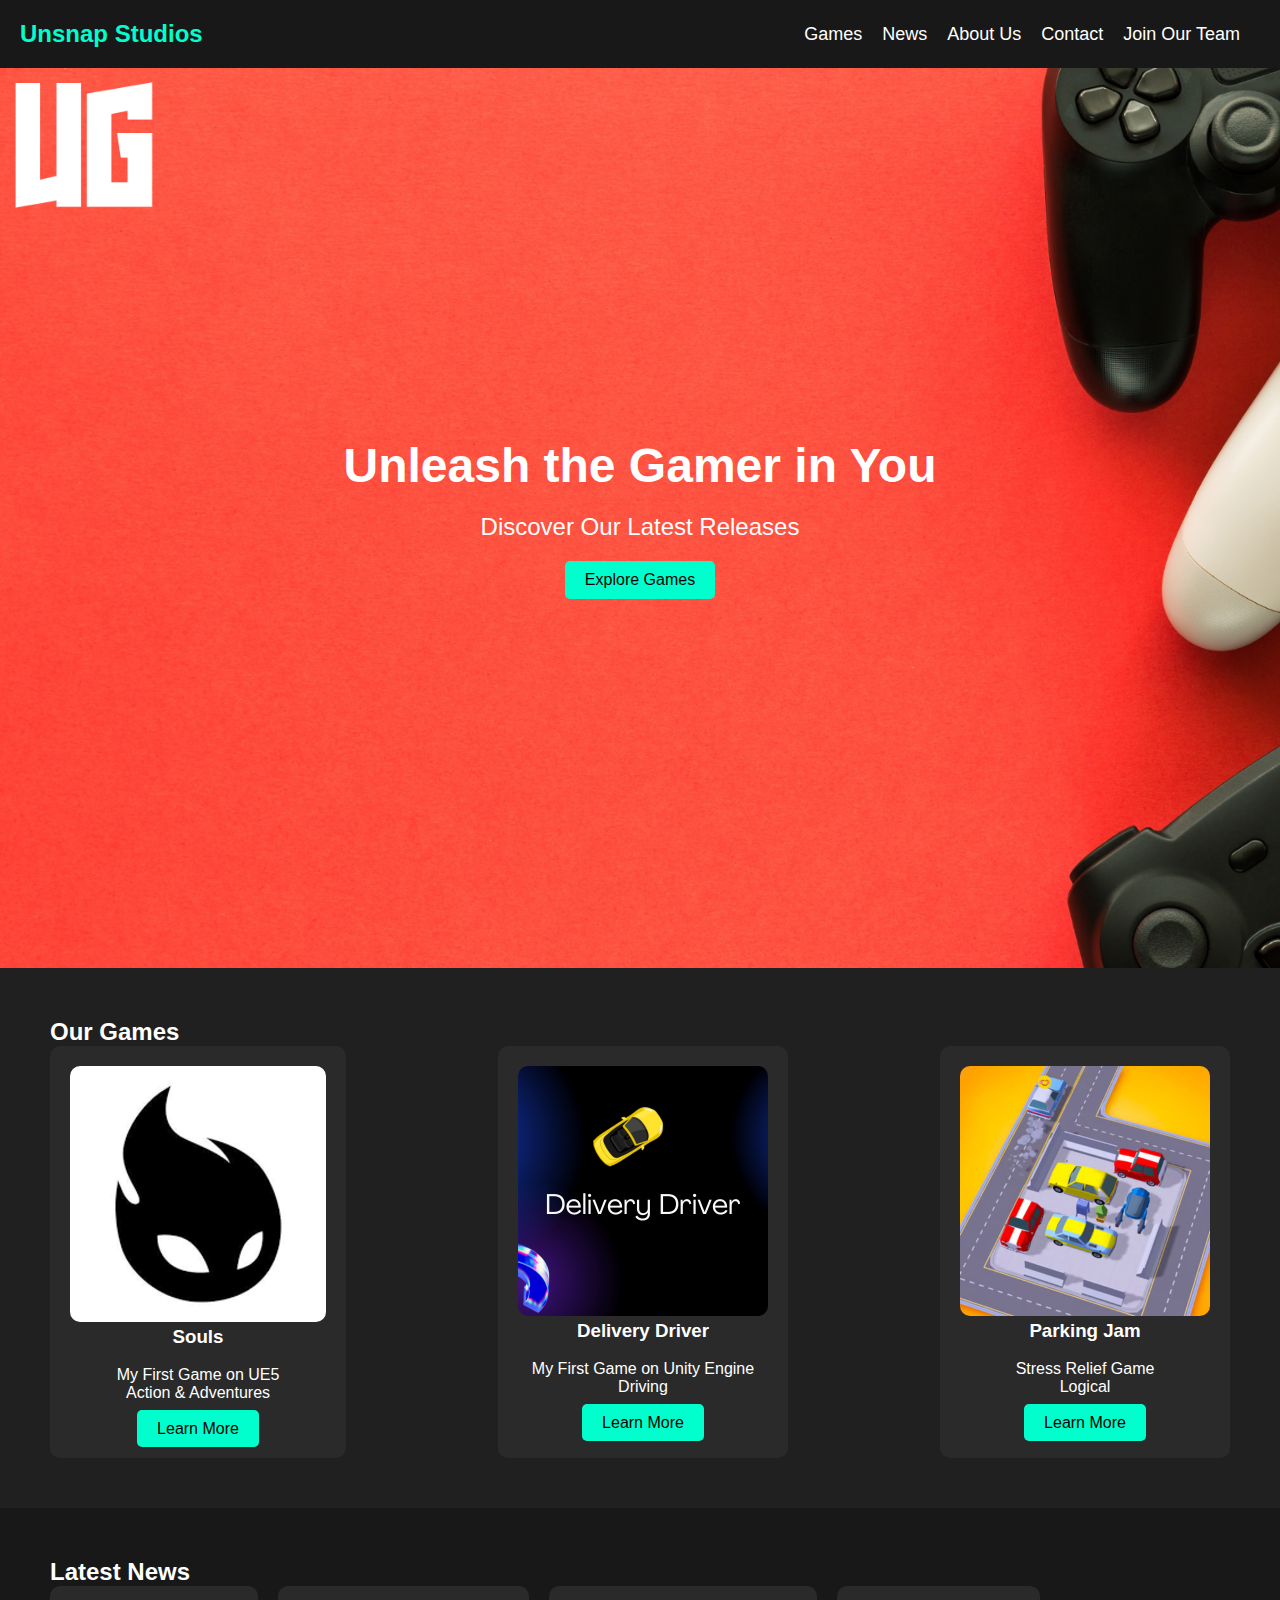
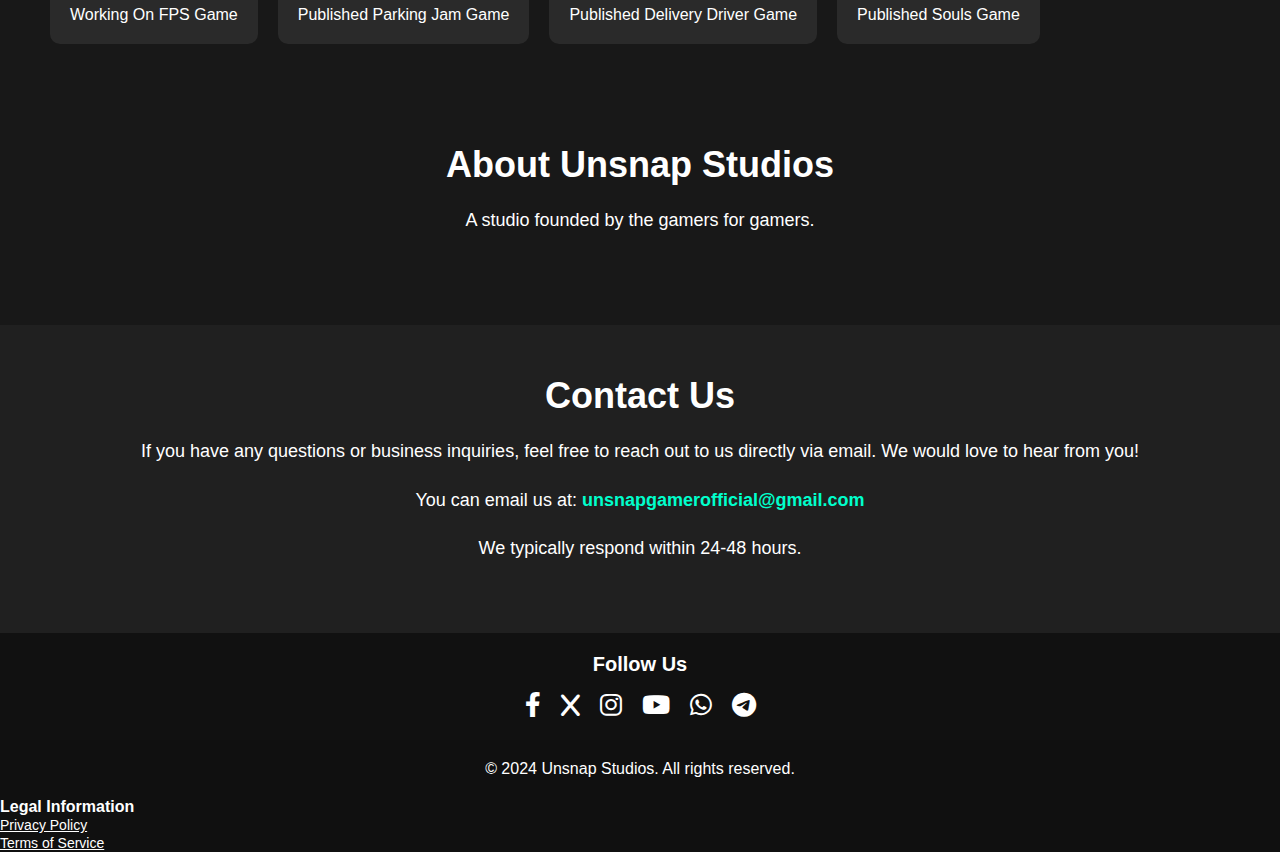
<file: index.html>
<!DOCTYPE html>
<html lang="en">

<head>
    <meta charset="UTF-8">
    <meta name="viewport" content="width=device-width, initial-scale=1.0">
    <title>Unsnap Studios</title>
    <link rel="stylesheet" href="style.css">
    <link rel="stylesheet" href="https://cdnjs.cloudflare.com/ajax/libs/font-awesome/6.0.0-beta3/css/all.min.css">
    <link rel="icon" href="unsnap (1).png" type="image/x-icon">
</head>

<body>
    <!-- Navigation Bar -->
    <nav>
        <div class="logo">Unsnap Studios</div>
        <ul class="nav-links">
            <li><a href="#games">Games</a></li>
            <li><a href="#news">News</a></li>
            <li><a href="#about">About Us</a></li>
            <li><a href="#contact">Contact</a></li>
            <li><a href="join.html">Join Our Team </a></li>
        </ul>
    </nav>

    <!-- Hero Section -->
    <header class="hero">
        <h1>Unleash the Gamer in You</h1>
        <p>Discover Our Latest Releases</p>
        <a href="#games" class="btn">Explore Games</a>
    </header>

    <!-- Featured Games -->
    <section id="games" class="games-section">
        <h2>Our Games</h2>
        <div class="game-cards">
            <div class="game-card">
                <img src="souls.ico" alt="Game 1">
                <h3>Souls</h3>
                <br>
                <p>My First Game on UE5<br>Action & Adventures</p>
                <br>
                <a href="souls.html" class="btn">Learn More</a>
            </div>
            <div class="game-card">
                <img src="del-dri.png" alt="Game 2">
                <h3>Delivery Driver</h3>
                <br>
                <p>My First Game on Unity Engine<br>Driving</p>
                <br>
                <a href="del-dri.html" class="btn">Learn More</a>
            </div>
            <div class="game-card">
                <img src="park-jam.png" alt="Game 3">
                <h3>Parking Jam</h3>
                <br>
                <p>Stress Relief Game<br>Logical</p>
                <br>
                <a href="park-jam.html" class="btn">Learn More</a>
            </div>
        </div>
    </section>

    <!-- News Section -->
    <section id="news" class="news-section">
        <h2>Latest News</h2>
        <div class="news-carousel">
            <!-- Carousel implementation using JS -->
            <div class="news-item">Working On FPS Game</div>
            <div class="news-item">Published Parking Jam Game</div>
            <div class="news-item">Published Delivery Driver Game</div>
            <div class="news-item">Published Souls Game</div>
            
            <!-- Add more news items here -->
        </div>
    </section>

    <!-- About Us Page HTML Structure -->
    <section id="about" class="about-section">
        <h2>About Unsnap Studios</h2>
        <p>A studio founded by the gamers for gamers.
        </p>
    </section>

    <!-- Contact Page HTML Structure -->
    <section id="contact" class="contact-section">
        <h2>Contact Us</h2>
        <p>If you have any questions or business inquiries, feel free to reach out to us directly via email. We would
            love to hear from you!</p>

        <p>
            You can email us at: <a href="mailto:unsnapgamerofficial@gmail.com"
                class="email-link">unsnapgamerofficial@gmail.com</a>
        </p>

        <p>We typically respond within 24-48 hours.</p>
    </section>

    <!-- Social Links Section -->
<section class="social-links">
    <h3>Follow Us</h3>
    <div class="social-icons">
        <a href="https://www.facebook.com/people/Unsnap-Studios/61566852932587/?mibextid=ZbWKwL" target="_blank" class="social-icon">
            <i class="fab fa-facebook-f"></i>
        </a>
        <a href="https://x.com/UnsnapStudios" target="_blank" class="social-icon">
            <i class="fab fa-x"></i>
        </a>
        <a href="https://www.instagram.com/unsnapstudios/" target="_blank" class="social-icon">
            <i class="fab fa-instagram"></i>
        </a>
        <a href="https://www.youtube.com/channel/UC9ARdrCCjQsPpkLllAq8pdQ" target="_blank" class="social-icon">
            <i class="fab fa-youtube"></i>
        </a>
        <a href="https://whatsapp.com/channel/0029Vaob8FHD38CXJGbUgG3w" target="_blank" class="social-icon">
            <i class="fab fa-whatsapp"></i>
        </a>
        <a href="https://t.me/unsapstudios" target="_blank" class="social-icon">
            <i class="fab fa-telegram-plane"></i>
        </a>
    </div>
</section>

    <!-- Footer -->
    <footer>
        <p>&copy; 2024 Unsnap Studios. All rights reserved.</p>
    </footer>
    <h4>Legal Information</h4>
    <ul>
        <li><a href="privacy-policy.html" class="legal-link">Privacy Policy</a></li>
        <li><a href="terms-of-service.html" class="legal-link">Terms of Service</a></li>
    </ul>

    <script src="script.js"></script>
</body>

</html>
</file>
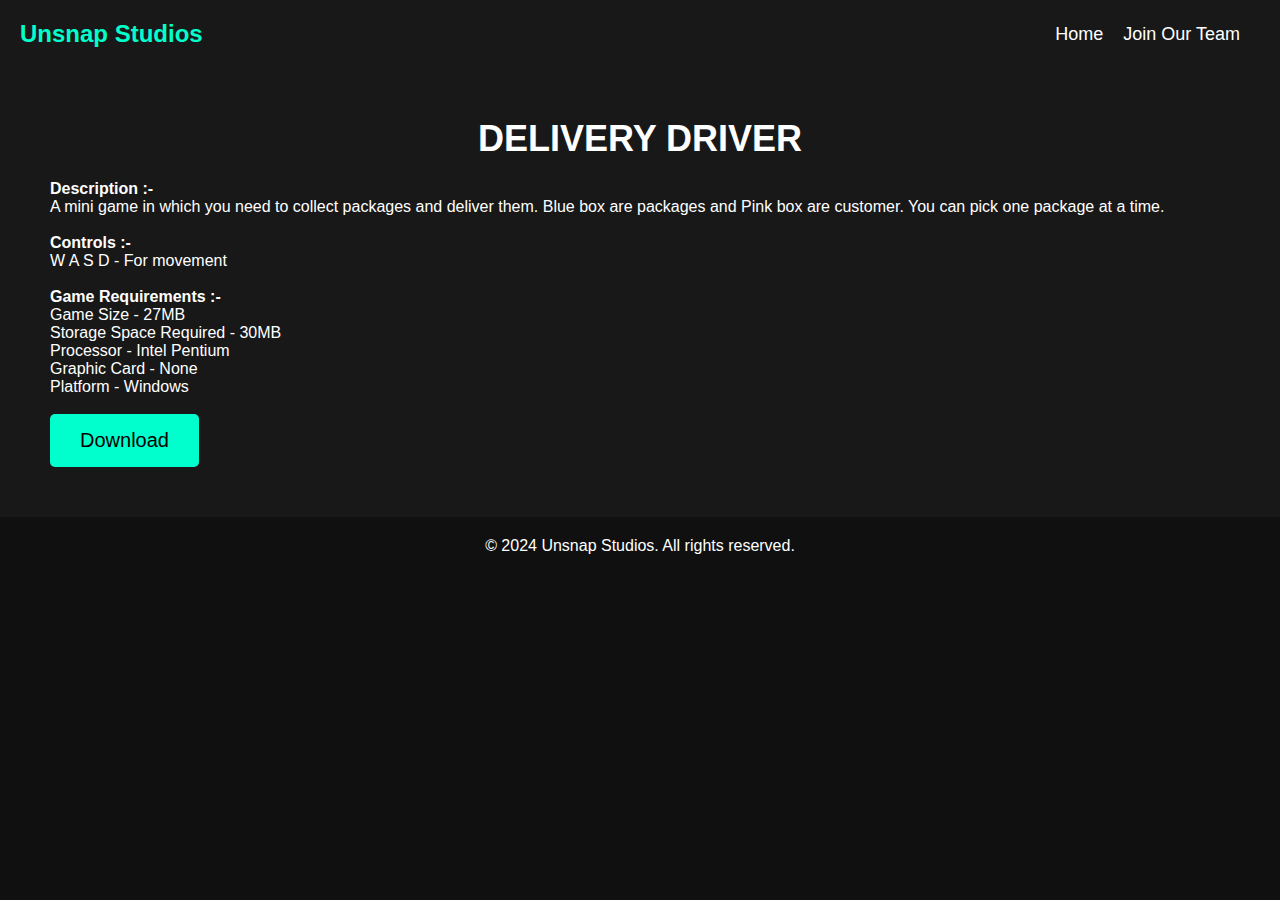
<file: del-dri.html>
<!-- Join Our Team Page -->
<!DOCTYPE html>
<html lang="en">
<head>
    <meta charset="UTF-8">
    <meta name="viewport" content="width=device-width, initial-scale=1.0">
    <title>Join Our Team | Unsnap Studios</title>
    <link rel="stylesheet" href="style.css">
</head>
<body>
    <nav>
        <div class="logo">Unsnap Studios</div>
        <ul class="nav-links">
            <li><a href="index.html">Home</a></li>
            <li><a href="join.html">Join Our Team</a></li>
        </ul>
    </nav>

    <!-- Join Our Team Section -->
    <section id="down" class="down-section">
        <h2 class="downl"><b>DELIVERY DRIVER</b></h2>
        <b>Description :- </b> <br>A mini game in which you need to collect packages and deliver them.
        Blue box are packages and Pink box are customer.
        You can pick one package at a time.
<br><br>
<b>Controls :-</b>
<br>
W A S D - For movement
<br><br>
<b>Game Requirements :-</b>
<br>
Game Size - 27MB
<br>
Storage Space Required - 30MB
<br>
Processor - Intel Pentium 
<br>
Graphic Card - None
<br>
Platform - Windows
<br><br>
        <!-- Join Button -->
        <a href="https://drive.google.com/file/d/19WBPlcPnelTm-JcA1Gx15bRNh-EwUk_c/view?usp=sharing" class="down-btn" target="_blank">Download</a>
    </section>

    <!-- Footer -->
    <footer>
        <p>&copy; 2024 Unsnap Studios. All rights reserved.</p>
    </footer>
</body>
</html>
</file>
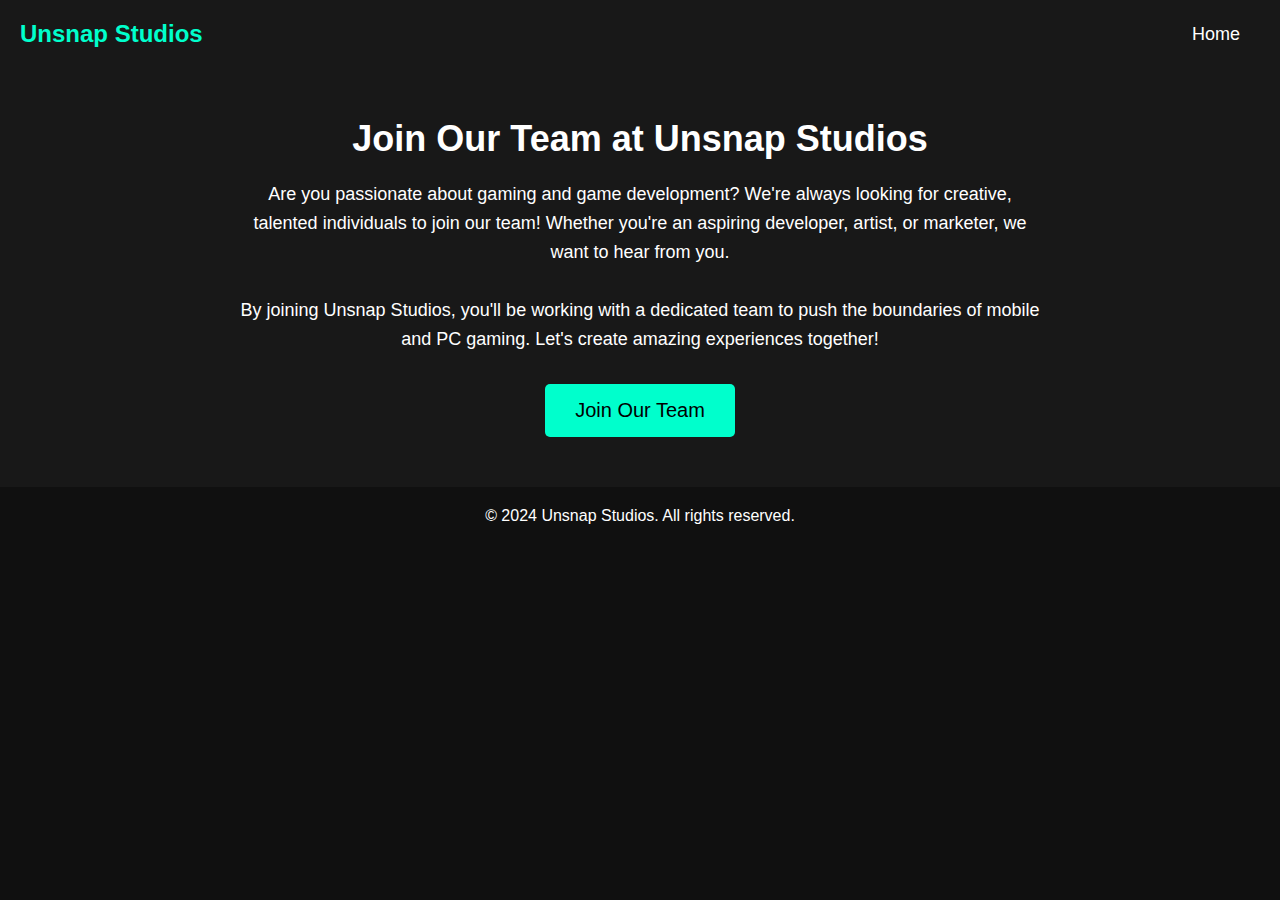
<file: join.html>
<!-- Join Our Team Page -->
<!DOCTYPE html>
<html lang="en">
<head>
    <meta charset="UTF-8">
    <meta name="viewport" content="width=device-width, initial-scale=1.0">
    <title>Join Our Team | Unsnap Studios</title>
    <link rel="stylesheet" href="style.css">
</head>
<body>
    <nav>
        <div class="logo">Unsnap Studios</div>
        <ul class="nav-links">
            <li><a href="index.html">Home</a></li>
        </ul>
    </nav>

    <!-- Join Our Team Section -->
    <section id="join" class="join-section">
        <h2>Join Our Team at Unsnap Studios</h2>
        <p>
            Are you passionate about gaming and game development? We're always looking for creative, talented individuals 
            to join our team! Whether you're an aspiring developer, artist, or marketer, we want to hear from you.
        </p>
        <p>
            By joining Unsnap Studios, you'll be working with a dedicated team to push the boundaries of mobile and PC gaming.
            Let's create amazing experiences together!
        </p>

        <!-- Join Button -->
        <a href="https://forms.gle/YBLr4V8aoogumWsW9" class="join-btn" target="_blank">Join Our Team</a>
    </section>

    <!-- Footer -->
    <footer>
        <p>&copy; 2024 Unsnap Studios. All rights reserved.</p>
    </footer>
</body>
</html>
</file>
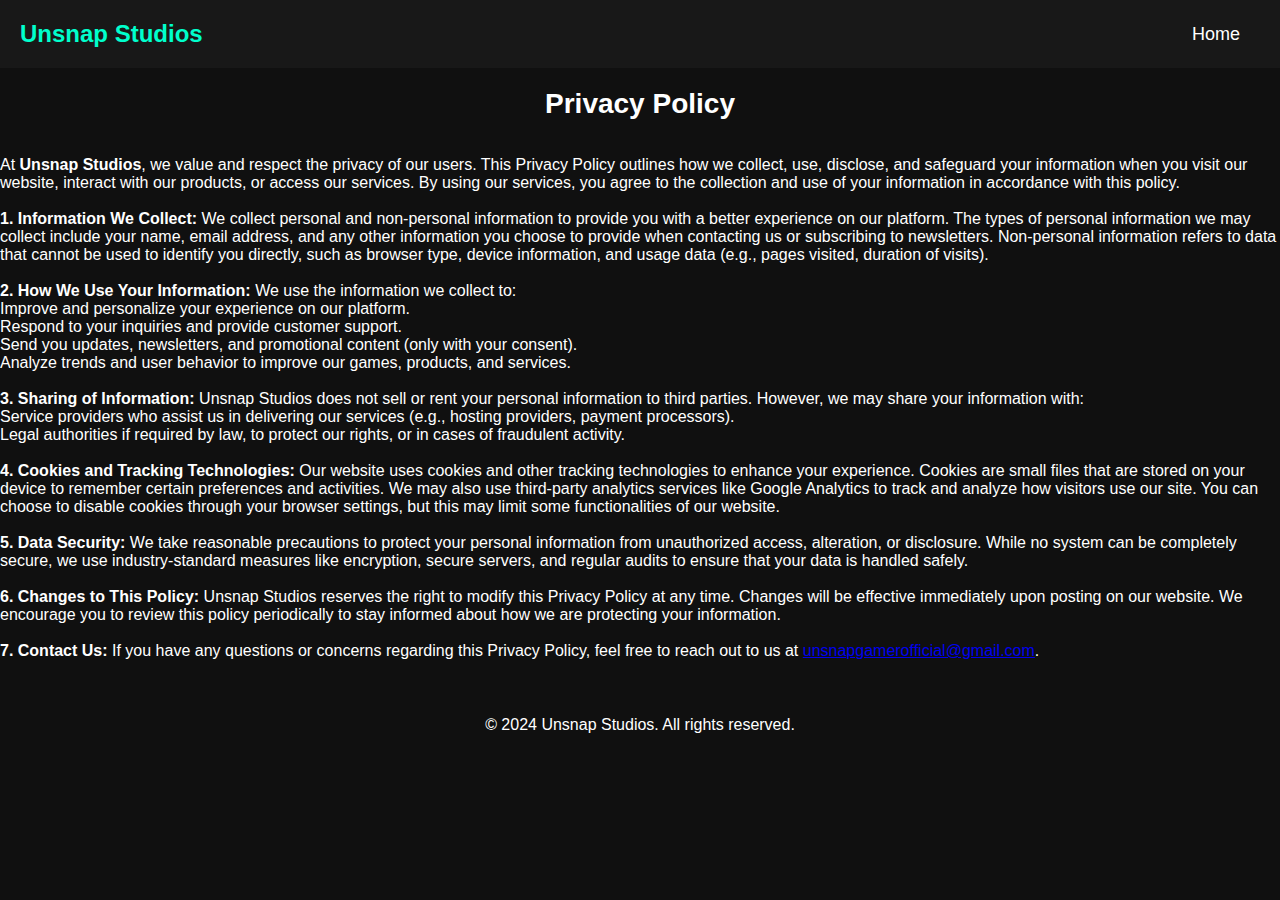
<file: privacy-policy.html>
<!DOCTYPE html>
<html lang="en">
<head>
    <meta charset="UTF-8">
    <meta name="viewport" content="width=device-width, initial-scale=1.0">
    <title>Privacy Policy - Unsnap Studios</title>
    <link rel="stylesheet" href="style.css">
</head>
<body>
    <nav>
        <div class="logo">Unsnap Studios</div>
        <ul class="nav-links">
            <li><a href="index.html">Home</a></li>
        </ul>
    </nav>

    <section>
        <h1 class="center-heading">Privacy Policy</h1>
        <br><br>
        <p>
            At <strong>Unsnap Studios</strong>, we value and respect the privacy of our users. This Privacy Policy outlines how we collect, use, disclose, and safeguard your information when you visit our website, interact with our products, or access our services. By using our services, you agree to the collection and use of your information in accordance with this policy.
        </p> <br>
        <p>
            <strong>1. Information We Collect:</strong> We collect personal and non-personal information to provide you with a better experience on our platform. The types of personal information we may collect include your name, email address, and any other information you choose to provide when contacting us or subscribing to newsletters. Non-personal information refers to data that cannot be used to identify you directly, such as browser type, device information, and usage data (e.g., pages visited, duration of visits).
        </p> <br>
        <p>
            <strong>2. How We Use Your Information:</strong> We use the information we collect to:
            <ul>
                <li>Improve and personalize your experience on our platform.</li>
                <li>Respond to your inquiries and provide customer support.</li>
                <li>Send you updates, newsletters, and promotional content (only with your consent).</li>
                <li>Analyze trends and user behavior to improve our games, products, and services.</li>
            </ul>
        </p> <br>
        <p>
            <strong>3. Sharing of Information:</strong> Unsnap Studios does not sell or rent your personal information to third parties. However, we may share your information with:
            <ul>
                <li>Service providers who assist us in delivering our services (e.g., hosting providers, payment processors).</li>
                <li>Legal authorities if required by law, to protect our rights, or in cases of fraudulent activity.</li>
            </ul>
        </p> <br>
        <p>
            <strong>4. Cookies and Tracking Technologies:</strong> Our website uses cookies and other tracking technologies to enhance your experience. Cookies are small files that are stored on your device to remember certain preferences and activities. We may also use third-party analytics services like Google Analytics to track and analyze how visitors use our site. You can choose to disable cookies through your browser settings, but this may limit some functionalities of our website.
        </p> <br>
        <p>
            <strong>5. Data Security:</strong> We take reasonable precautions to protect your personal information from unauthorized access, alteration, or disclosure. While no system can be completely secure, we use industry-standard measures like encryption, secure servers, and regular audits to ensure that your data is handled safely.
        </p> <br>
        <p>
            <strong>6. Changes to This Policy:</strong> Unsnap Studios reserves the right to modify this Privacy Policy at any time. Changes will be effective immediately upon posting on our website. We encourage you to review this policy periodically to stay informed about how we are protecting your information.
        </p> <br>
        <p>
            <strong>7. Contact Us:</strong> If you have any questions or concerns regarding this Privacy Policy, feel free to reach out to us at <a href="mailto:unsnapgamerofficial@gmail.com">unsnapgamerofficial@gmail.com</a>.
        </p> 
        <!-- Add more details about the policy -->
         <br><br>
    </section>

    <footer>
        <p>&copy; 2024 Unsnap Studios. All rights reserved.</p>
    </footer>
</body>
</html>
</file>
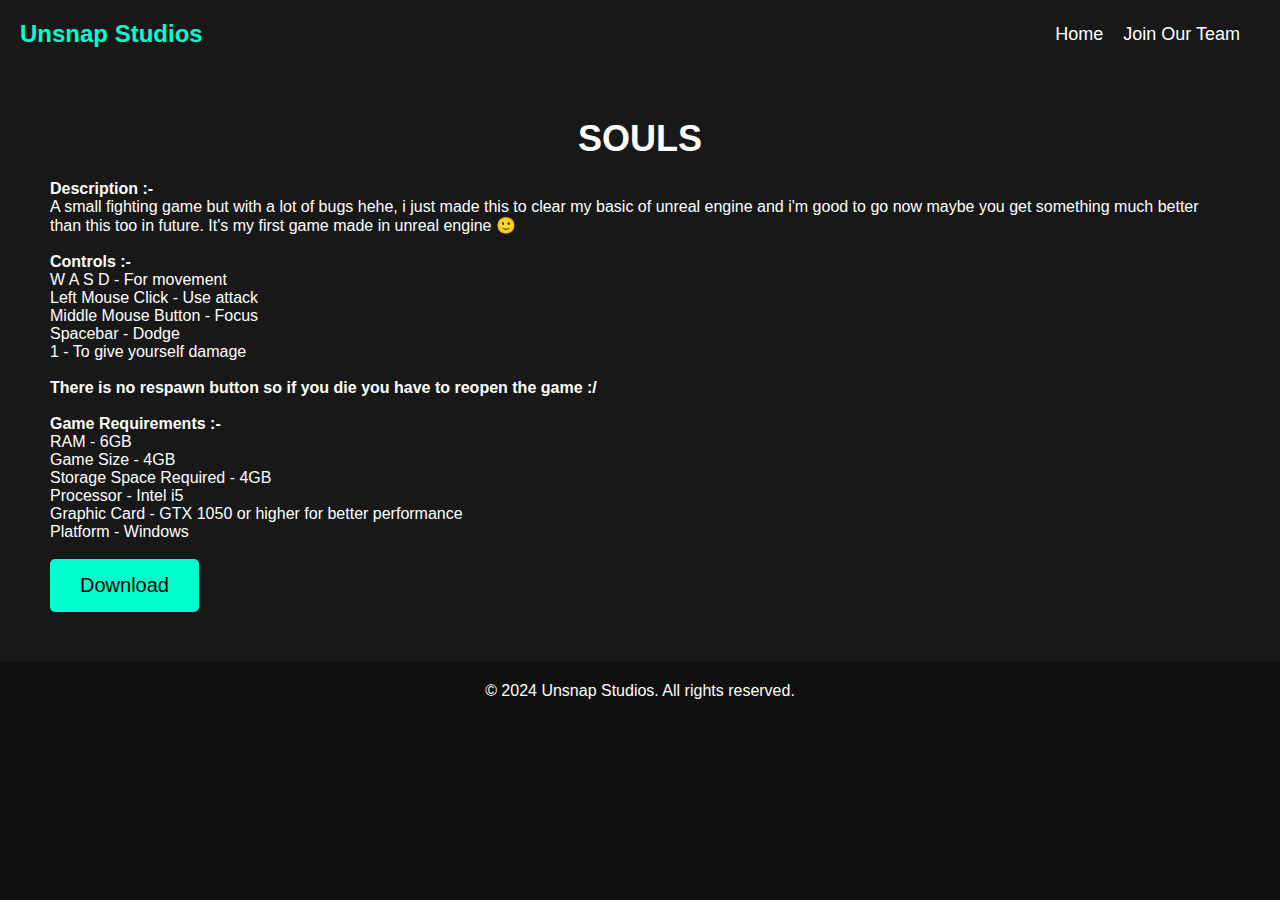
<file: souls.html>
<!-- Join Our Team Page -->
<!DOCTYPE html>
<html lang="en">
<head>
    <meta charset="UTF-8">
    <meta name="viewport" content="width=device-width, initial-scale=1.0">
    <title>Join Our Team | Unsnap Studios</title>
    <link rel="stylesheet" href="style.css">
</head>
<body>
    <nav>
        <div class="logo">Unsnap Studios</div>
        <ul class="nav-links">
            <li><a href="index.html">Home</a></li>
            <li><a href="join.html">Join Our Team</a></li>
        </ul>
    </nav>

    <!-- Join Our Team Section -->
    <section id="down" class="down-section">
        <h2 class="downl"><b>SOULS</b></h2>
        <b>Description :- </b> <br>A small fighting game but with a lot of bugs hehe, i just made this to clear my basic of unreal engine and i'm good to go now maybe you get something much better than this too in future. It's my first game made in unreal engine 🙂
<br><br>
<b>Controls :-</b>
<br>
W A S D - For movement
<br>
Left Mouse Click - Use attack
<br>
Middle Mouse Button - Focus
<br>
Spacebar - Dodge
<br>
1 - To give yourself damage
<br><br>
<b>There is no respawn button so if you die you have to reopen the game :/</b>
<br><br>
<b>Game Requirements :-</b>
<br>
RAM - 6GB
<br>
Game Size - 4GB
<br>
Storage Space Required - 4GB
<br>
Processor - Intel i5 
<br>
Graphic Card - GTX 1050 or higher for better performance
<br>
Platform - Windows
<br><br>
        <!-- Join Button -->
        <a href="https://drive.google.com/file/d/10JuXRQwQIp0jyseKDYDZekH6NbM8dkjP/view?usp=sharing" class="down-btn" target="_blank">Download</a>
    </section>

    <!-- Footer -->
    <footer>
        <p>&copy; 2024 Unsnap Studios. All rights reserved.</p>
    </footer>
</body>
</html>
</file>
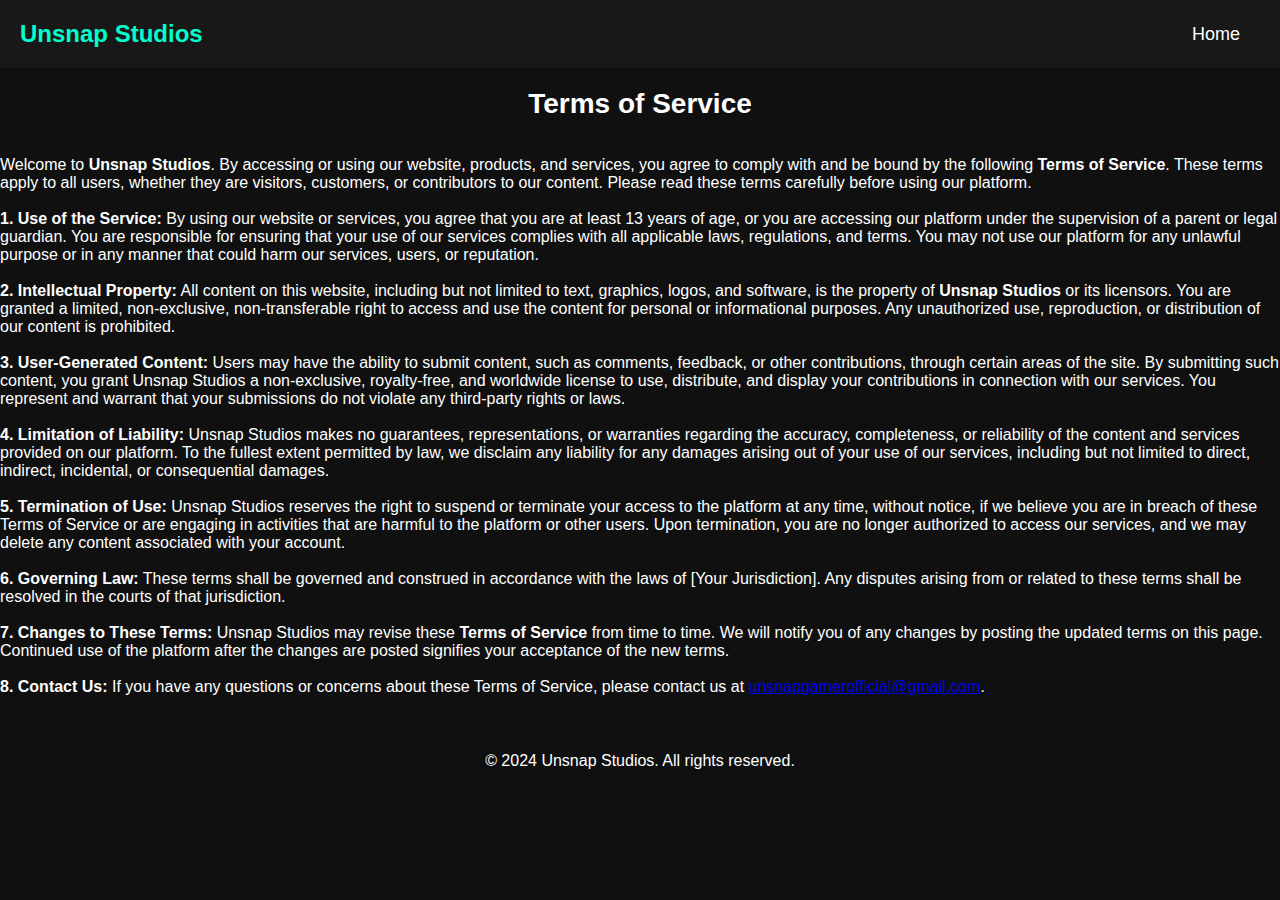
<file: terms-of-service.html>
<!DOCTYPE html>
<html lang="en">
<head>
    <meta charset="UTF-8">
    <meta name="viewport" content="width=device-width, initial-scale=1.0">
    <title>Terms of Service - Unsnap Studios</title>
    <link rel="stylesheet" href="style.css">
</head>
<body>
    <nav>
        <div class="logo">Unsnap Studios</div>
        <ul class="nav-links">
            <li><a href="index.html">Home</a></li>
        </ul>
    </nav>

    <section>
        <h1 class="center-heading">Terms of Service</h1>
        <br><br>
        <p>
            Welcome to <strong>Unsnap Studios</strong>. By accessing or using our website, products, and services, you agree to comply with and be bound by the following <strong>Terms of Service</strong>. These terms apply to all users, whether they are visitors, customers, or contributors to our content. Please read these terms carefully before using our platform.
        </p><br>
        <p>
            <strong>1. Use of the Service:</strong> By using our website or services, you agree that you are at least 13 years of age, or you are accessing our platform under the supervision of a parent or legal guardian. You are responsible for ensuring that your use of our services complies with all applicable laws, regulations, and terms. You may not use our platform for any unlawful purpose or in any manner that could harm our services, users, or reputation.
        </p><br>
        <p>
            <strong>2. Intellectual Property:</strong> All content on this website, including but not limited to text, graphics, logos, and software, is the property of <strong>Unsnap Studios</strong> or its licensors. You are granted a limited, non-exclusive, non-transferable right to access and use the content for personal or informational purposes. Any unauthorized use, reproduction, or distribution of our content is prohibited.
        </p><br>
        <p>
            <strong>3. User-Generated Content:</strong> Users may have the ability to submit content, such as comments, feedback, or other contributions, through certain areas of the site. By submitting such content, you grant Unsnap Studios a non-exclusive, royalty-free, and worldwide license to use, distribute, and display your contributions in connection with our services. You represent and warrant that your submissions do not violate any third-party rights or laws.
        </p><br>
        <p>
            <strong>4. Limitation of Liability:</strong> Unsnap Studios makes no guarantees, representations, or warranties regarding the accuracy, completeness, or reliability of the content and services provided on our platform. To the fullest extent permitted by law, we disclaim any liability for any damages arising out of your use of our services, including but not limited to direct, indirect, incidental, or consequential damages.
        </p><br>
        <p>
            <strong>5. Termination of Use:</strong> Unsnap Studios reserves the right to suspend or terminate your access to the platform at any time, without notice, if we believe you are in breach of these Terms of Service or are engaging in activities that are harmful to the platform or other users. Upon termination, you are no longer authorized to access our services, and we may delete any content associated with your account.
        </p><br>
        <p>
            <strong>6. Governing Law:</strong> These terms shall be governed and construed in accordance with the laws of [Your Jurisdiction]. Any disputes arising from or related to these terms shall be resolved in the courts of that jurisdiction.
        </p><br>
        <p>
            <strong>7. Changes to These Terms:</strong> Unsnap Studios may revise these <strong>Terms of Service</strong> from time to time. We will notify you of any changes by posting the updated terms on this page. Continued use of the platform after the changes are posted signifies your acceptance of the new terms.
        </p><br>
        <p>
            <strong>8. Contact Us:</strong> If you have any questions or concerns about these Terms of Service, please contact us at <a href="mailto:unsnapgamerofficial@gmail.com">unsnapgamerofficial@gmail.com</a>.
        </p>
        <!-- Add more details about terms -->
    </section>
    <br><br>
    <footer>
        <p>&copy; 2024 Unsnap Studios. All rights reserved.</p>
    </footer>
</body>
</html>
</file>
<file: style.css>
/* General styles */
* {
    margin: 0;
    padding: 0;
    box-sizing: border-box;
    font-family: 'Exo', sans-serif;
}

body {
    background-color: #101010;
    color: #fff;
}

/* Navigation Bar */
nav {
    display: flex;
    justify-content: space-between;
    align-items: center;
    padding: 20px;
    background-color: #181818;
}

.nav-links {
    list-style: none;
    display: flex;
}

.nav-links li {
    margin-right: 20px;
}

.nav-links a {
    color: #fff;
    text-decoration: none;
    font-size: 18px;
}

.logo {
    font-size: 24px;
    font-weight: bold;
    color: #00ffcc;
}

/* Hero Section */
.hero {
    height: 100vh;
    background: url('mainbg.png');
    background-size: cover;
    display: flex;
    flex-direction: column;
    justify-content: center;
    align-items: center;
    text-align: center;
}


.hero h1 {
    font-size: 48px;
}

.hero p {
    font-size: 24px;
    margin: 20px 0;
}

.btn {
    background-color: #00ffcc;
    color: #000;
    padding: 10px 20px;
    text-decoration: none;
    border-radius: 5px;
}

/* Games Section */
.games-section {
    padding: 50px;
    background-color: #202020;
}

.game-cards {
    display: flex;
    justify-content: space-between;
}

.game-card {
    background-color: #2a2a2a;
    padding: 20px;
    border-radius: 10px;
    text-align: center;
}

.game-card img {
    max-width: 100%;
    border-radius: 10px;
}

/* News Section */
.news-section {
    padding: 50px;
    background-color: #181818;
}

.news-carousel {
    display: flex;
    overflow-x: scroll;
}

.news-item {
    background-color: #2a2a2a;
    padding: 20px;
    margin-right: 20px;
    border-radius: 10px;
}

/* About Us Section */
.about-section {
    padding: 50px;
    background-color: #181818;
    text-align: center;
}

.about-section h2 {
    font-size: 36px;
    margin-bottom: 20px;
}

.about-section p {
    font-size: 18px;
    margin-bottom: 40px;
    line-height: 1.6;
}

.team-timeline {
    text-align: left;
    margin: 0 auto;
    max-width: 600px;
}

.team-timeline h3 {
    font-size: 24px;
    margin-bottom: 20px;
    color: #00ffcc;
}

.team-timeline ul {
    list-style-type: none;
    padding-left: 0;
}

.team-timeline ul li {
    font-size: 18px;
    margin-bottom: 10px;
    position: relative;
    padding-left: 20px;
}

.team-timeline ul li:before {
    content: '•';
    position: absolute;
    left: 0;
    color: #00ffcc;
    font-size: 24px;
}

/* Contact Section */
.contact-section {
    padding: 50px;
    background-color: #202020;
    text-align: center;
}

.contact-section h2 {
    font-size: 36px;
    margin-bottom: 20px;
}

.contact-section p {
    font-size: 18px;
    margin-bottom: 20px;
    line-height: 1.6;
    color: #fff;
}

.contact-section a.email-link {
    color: #00ffcc;
    font-size: 18px;
    text-decoration: none;
    font-weight: bold;
}

.contact-section a.email-link:hover {
    color: #00e6b2;
}

/* Footer */
footer {
    padding: 20px;
    background-color: #101010;
    color: #fff;
    text-align: center;
    position: relative;
    bottom: 0;
    width: 100%;
}

footer p {
    margin: 0;
}

/* Join Our Team Section */
.join-section {
    padding: 50px;
    background-color: #181818;
    text-align: center;
    color: white;
}

.join-section h2 {
    font-size: 36px;
    margin-bottom: 20px;
}

.join-section p {
    font-size: 18px;
    margin-bottom: 30px;
    line-height: 1.6;
    max-width: 800px;
    margin-left: auto;
    margin-right: auto;
}

.join-btn {
    display: inline-block;
    background-color: #00ffcc;
    color: #000;
    padding: 15px 30px;
    font-size: 20px;
    text-align: center;
    text-decoration: none;
    border-radius: 5px;
    transition: background-color 0.3s ease;
}

.join-btn:hover {
    background-color: #00e6b2;
}

/* Ensure Footer Stays at Bottom */
footer {
    position: relative;
    bottom: 0;
    width: 100%;
    padding: 20px;
    background-color: #101010;
    color: #fff;
    text-align: center;
}

/* Legal Info Links */

.legal-link {
    color: white;
    text-decoration: underline;
    font-size: 14px;
}

.legal-link:hover {
    color: #00ffcc;
    /* Hover color */
    text-decoration: none;
}

/* Centered Heading for Privacy Policy, TOS, and Data Usage Pages */
.center-heading {
    text-align: center;
    margin-top: 20px;
    color: white;
    font-size: 28px;
}

/* for souls game */
.down-section {
    padding: 50px;
    background-color: #181818;
    color: white;
}

.down-section h2 {
    font-size: 36px;
    margin-bottom: 20px;
}

.down-section p {
    font-size: 18px;
    margin-bottom: 30px;
    line-height: 1.6;
    max-width: 800px;
    margin-left: auto;
    margin-right: auto;
}

.down-btn {
    display: inline-block;
    background-color: #00ffcc;
    color: #000;
    padding: 15px 30px;
    font-size: 20px;
    text-align: center;
    text-decoration: none;
    border-radius: 5px;
    transition: background-color 0.3s ease;
}

.down-btn:hover {
    background-color: #00e6b2;
}

.downl {
    text-align: center;
}

/* Social Links Section */
.social-links {
    text-align: center;
    padding: 20px 0;
    background-color: #111; /* Adjust background color if needed */
    color: white;
}

.social-links h3 {
    margin-bottom: 15px;
    font-size: 20px;
}

.social-icons {
    display: flex;
    justify-content: center;
    gap: 20px; /* Space between icons */
}

.social-icons a {
    text-decoration: none;
    color: white; /* Icon color */
    font-size: 25px; /* Adjust size of icons */
    transition: transform 0.3s ease;
}

.social-icons a:hover {
    transform: scale(1.2); /* Icon grows when hovered */
}

/* General styles remain unchanged */

/* Media Queries for Tablets and Smaller Devices */
@media (max-width: 768px) {
    /* Navigation Bar */
    nav {
        flex-direction: column;
        padding: 10px;
        text-align: center;
    }

    .nav-links {
        flex-direction: column;
        gap: 10px;
    }

    .nav-links li {
        margin-right: 0;
    }

    /* Hero Section */
    .hero {
        height: 80vh; /* Reduce height for smaller screens */
        background-position: center;
    }

    .hero h1 {
        font-size: 36px;
    }

    .hero p {
        font-size: 18px;
    }

    .btn {
        font-size: 16px;
        padding: 10px 15px;
    }

    /* Games Section */
    .games-section {
        padding: 30px;
    }

    .game-cards {
        flex-direction: column;
        align-items: center;
    }

    .game-card {
        width: 90%;
        margin-bottom: 20px;
    }

    /* News Section */
    .news-carousel {
        display: block;
    }

    /* About Us Section */
    .about-section h2 {
        font-size: 28px;
    }

    .about-section p {
        font-size: 16px;
    }

    /* Team Timeline */
    .team-timeline h3 {
        font-size: 22px;
    }

    .team-timeline ul li {
        font-size: 16px;
    }

    /* Contact Section */
    .contact-section h2 {
        font-size: 28px;
    }

    .contact-section p {
        font-size: 16px;
    }

    /* Footer */
    footer {
        padding: 10px;
        font-size: 14px;
    }
}

/* Media Queries for Mobile Devices */
@media (max-width: 480px) {
    /* Navigation Bar */
    nav {
        padding: 8px;
    }

    .nav-links a {
        font-size: 16px;
    }

    .logo {
        font-size: 20px;
    }

    /* Hero Section */
    .hero h1 {
        font-size: 30px;
    }

    .hero p {
        font-size: 16px;
    }

    .btn {
        font-size: 14px;
        padding: 8px 12px;
    }

    /* Games Section */
    .game-card img {
        max-width: 100%;
        height: auto;
    }

    /* News Section */
    .news-item {
        font-size: 14px;
        padding: 15px;
    }

    /* Social Links */
    .social-icons a {
        font-size: 20px;
    }

    /* Footer */
    footer p {
        font-size: 12px;
    }
}
</file>
